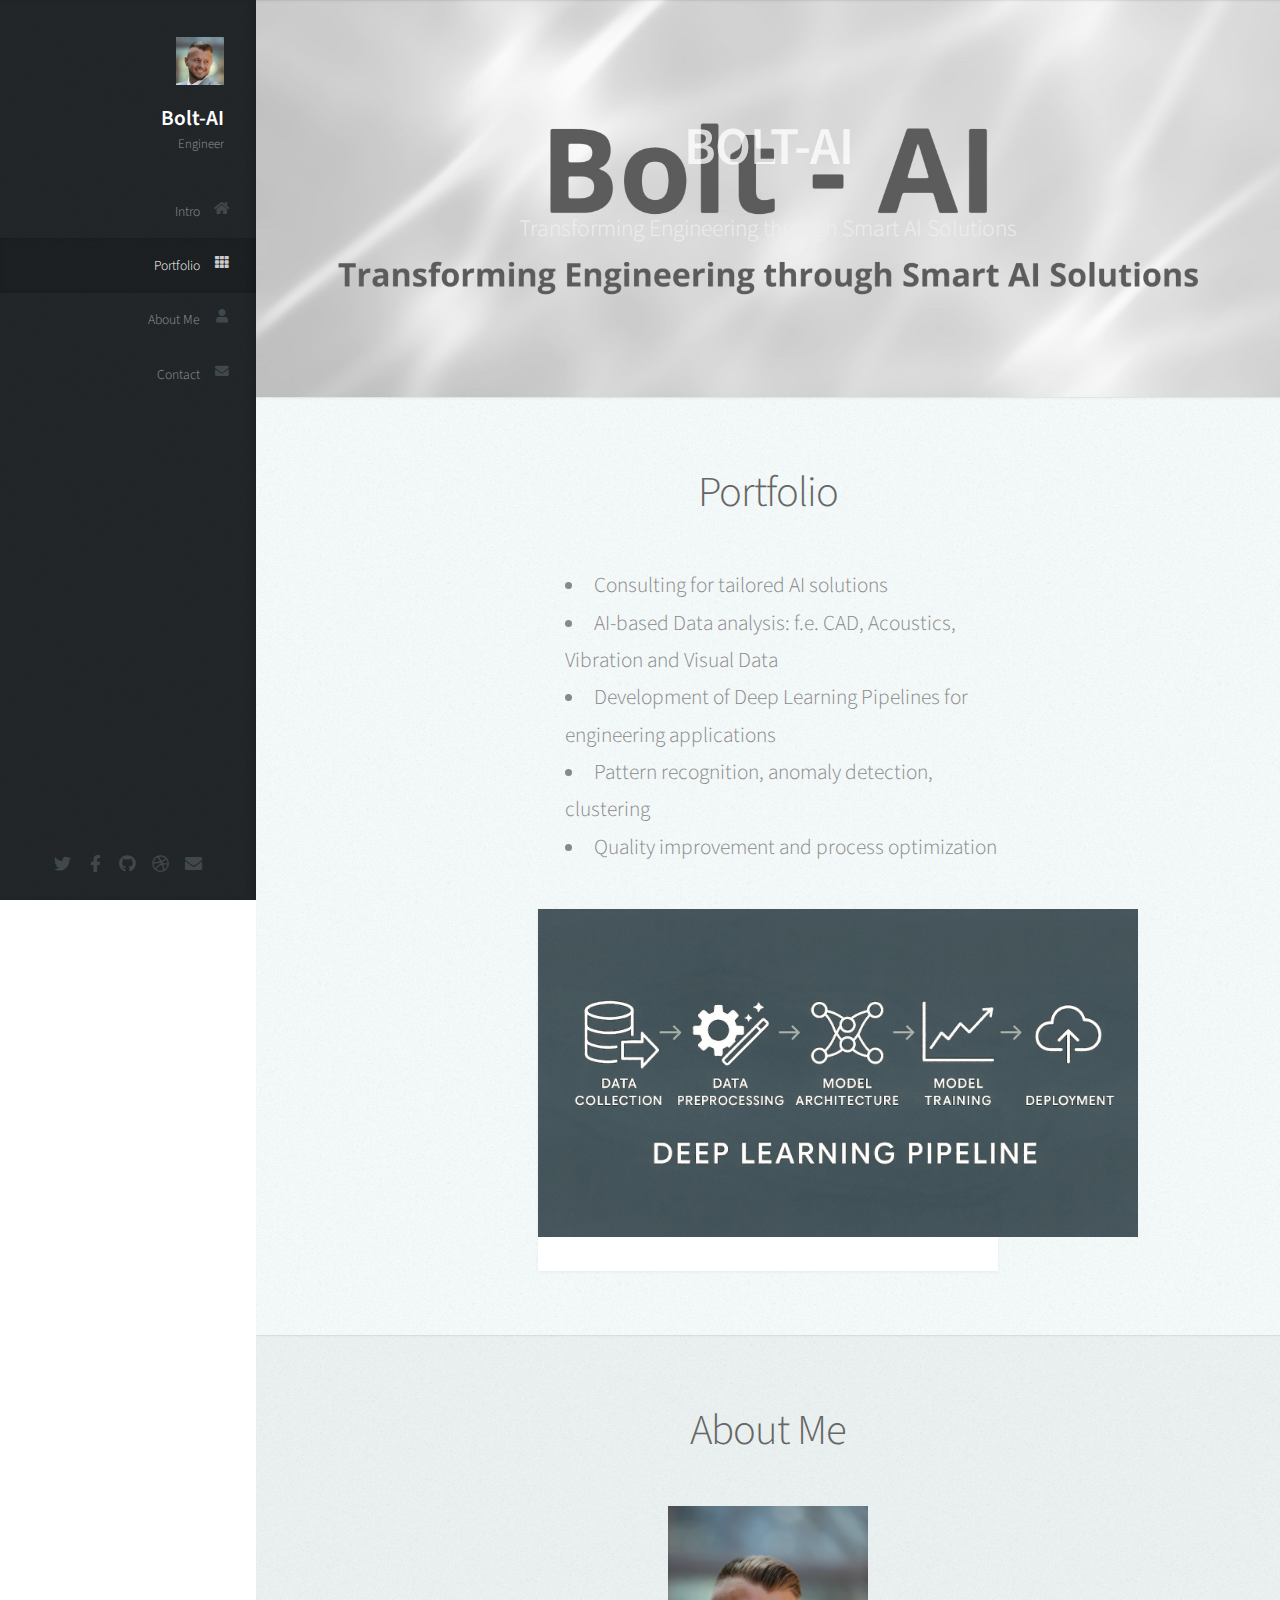
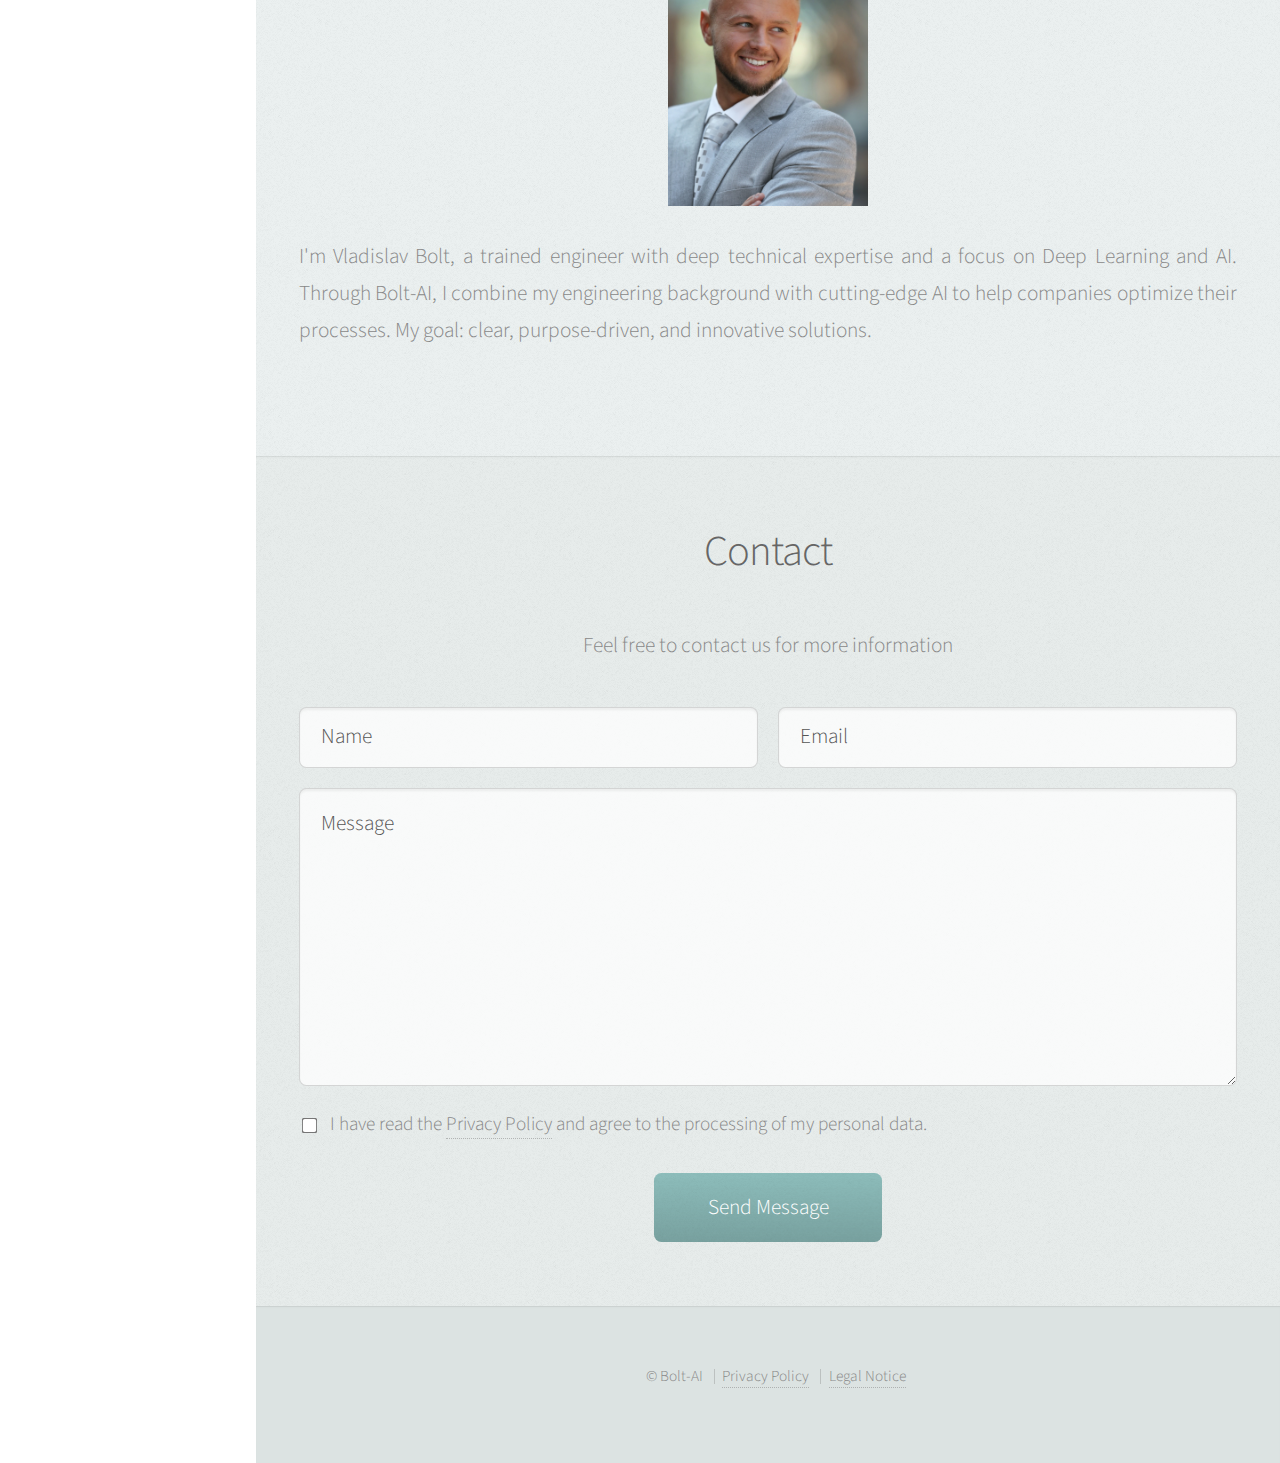
<file: index.html>
<!DOCTYPE HTML>
<!--
	Prologue by HTML5 UP
	html5up.net | @ajlkn
	Free for personal and commercial use under the CCA 3.0 license (html5up.net/license)
-->
<html>
	<head>
		<title>Bolt-AI</title>
		<meta charset="utf-8" />
		<meta name="viewport" content="width=device-width, initial-scale=1, user-scalable=no" />
		<link rel="stylesheet" href="assets/css/main.css" />
	</head>
	<body class="is-preload">

		<!-- Header -->
			<div id="header">

				<div class="top">

					<!-- Logo -->
						<div id="logo">
							<span class="image avatar48"><img src="images/pic088.jpg" alt="" /></span>
							<h1 id="title">Bolt-AI</h1>
							<p>Engineer </p>
						</div>

					<!-- Nav -->
						<nav id="nav">
							<ul>
								<li><a href="#top" id="top-link"><span class="icon solid fa-home">Intro</span></a></li>
								<li><a href="#portfolio" id="portfolio-link"><span class="icon solid fa-th">Portfolio</span></a></li>
								<li><a href="#about" id="about-link"><span class="icon solid fa-user">About Me</span></a></li>
								<li><a href="#contact" id="contact-link"><span class="icon solid fa-envelope">Contact</span></a></li>
							</ul>
						</nav>

				</div>

				<div class="bottom">

					<!-- Social Icons -->
						<ul class="icons">
							<li><a href="#" class="icon brands fa-twitter"><span class="label">Twitter</span></a></li>
							<li><a href="#" class="icon brands fa-facebook-f"><span class="label">Facebook</span></a></li>
							<li><a href="#" class="icon brands fa-github"><span class="label">Github</span></a></li>
							<li><a href="#" class="icon brands fa-dribbble"><span class="label">Dribbble</span></a></li>
							<li><a href="#" class="icon solid fa-envelope"><span class="label">Email</span></a></li>
						</ul>

				</div>

			</div>

		<!-- Main -->
			<div id="main">

				<!-- Intro -->
					<section id="top" class="one dark cover">
						<div class="container">

							<header>
								<h2 class="alt" style="font-size: 2.5em; font-weight: 600;">BOLT-AI</h2>
                                                                <p style="font-size: 1.1em; color: #eeeeee;">Transforming Engineering through Smart AI Solutions</p>
	
							</header>

						</div>
					</section>

				<!-- Portfolio -->
					<section id="portfolio" class="two">
						<div class="container">

							<header>
								<h2>Portfolio</h2>
							</header>

							<div class="row aln-center">
							  <div class="col-6 col-12-mobile">
							    <ul style="list-style-position: inside; padding-left: 1rem; text-align: left;">
							      <li>Consulting for tailored AI solutions</li>
							      <li>AI-based Data analysis: f.e. CAD, Acoustics, Vibration and Visual Data</li>
							      <li>Development of Deep Learning Pipelines for engineering applications</li>						
							      <li>Pattern recognition, anomaly detection, clustering </li>
							      <li>Quality improvement and process optimization</li>
							    </ul>
							  </div>
							</div>

							

							<div class="row" style="display: flex; justify-content: center;">
							  <div class="col-6 col-12-mobile">
							    <article class="item" style="text-align: center;">
							      <a href="#" class="image featured" style="display: block; margin: 0 auto; width: 600px;">
								<img src="images/pic02.jpg" alt="" style="width: 100%; height: auto;" />
							      </a>
							      <header>
								<h3></h3>
							      </header>
							    </article>
							  </div>
							</div>

						</div>
					</section>


				<!-- About Me -->
					<section id="about" class="three">
					  <style>
					    #about img {
					      margin-bottom: 1.5em;
					    }
					
					    #about p {
					      text-align: justify;
					      text-justify: inter-word;
					    }
					
					    @media screen and (max-width: 736px) {
					      #about p {
					        padding: 0 1em;
					        font-size: 1em;
					        line-height: 1.7;
					      }
					    }
					  </style>
					
					  <div class="container">
					
					    <header>
					      <h2>About Me</h2>
					    </header>
					
					    <a href="#" class="image featured" style="display: block; margin: 0 auto; width: 200px;">
					      <img src="images/pic08.jpg" alt="About Me" style="width: 100%; height: auto;" />
					    </a>
					
					    <p>
					      I'm Vladislav Bolt, a trained engineer with deep technical expertise and a focus on Deep Learning and AI.
					      Through Bolt-AI, I combine my engineering background with cutting-edge AI to help companies optimize their processes.
					      My goal: clear, purpose-driven, and innovative solutions.
					    </p>
					
					  </div>
					</section>


				<!-- Contact -->
					<section id="contact" class="four">
						<div class="container">

							<header>
								<h2>Contact</h2>
							</header>

							<p>Feel free to contact us for more information</p>

							<form method="post" action="#">
								<div class="row">
									<div class="col-6 col-12-mobile"><input type="text" name="name" placeholder="Name" /></div>
									<div class="col-6 col-12-mobile"><input type="text" name="email" placeholder="Email" /></div>
									<div class="col-12">
										<textarea name="message" placeholder="Message"></textarea>
									</div>
									
									<div class="col-12">
										<label style="font-size: 0.9em;">
											<input type="checkbox" name="privacy" required />
											I have read the <a href="privacy.html" target="_blank">Privacy Policy</a> and agree to the processing of my personal data.
										</label>
									</div>
									
									<div class="col-12">
										<input type="submit" value="Send Message" />
									</div>
								</div>
							</form>

						</div>
					</section>

			</div>

		<!-- Footer -->
			<div id="footer">

				<!-- Copyright -->
					<ul class="copyright" style="font-size: 0.9em;">
						<li>&copy; Bolt-AI</li>
					   	<li><a href="privacy.html">Privacy Policy</a></li>
					    	<li><a href="legal-notice.html">Legal Notice</a></li>
					</ul>

			</div>

		<!-- Scripts -->
			<script src="assets/js/jquery.min.js"></script>
			<script src="assets/js/jquery.scrolly.min.js"></script>
			<script src="assets/js/jquery.scrollex.min.js"></script>
			<script src="assets/js/browser.min.js"></script>
			<script src="assets/js/breakpoints.min.js"></script>
			<script src="assets/js/util.js"></script>
			<script src="assets/js/main.js"></script>

	</body>
</html>
</file>
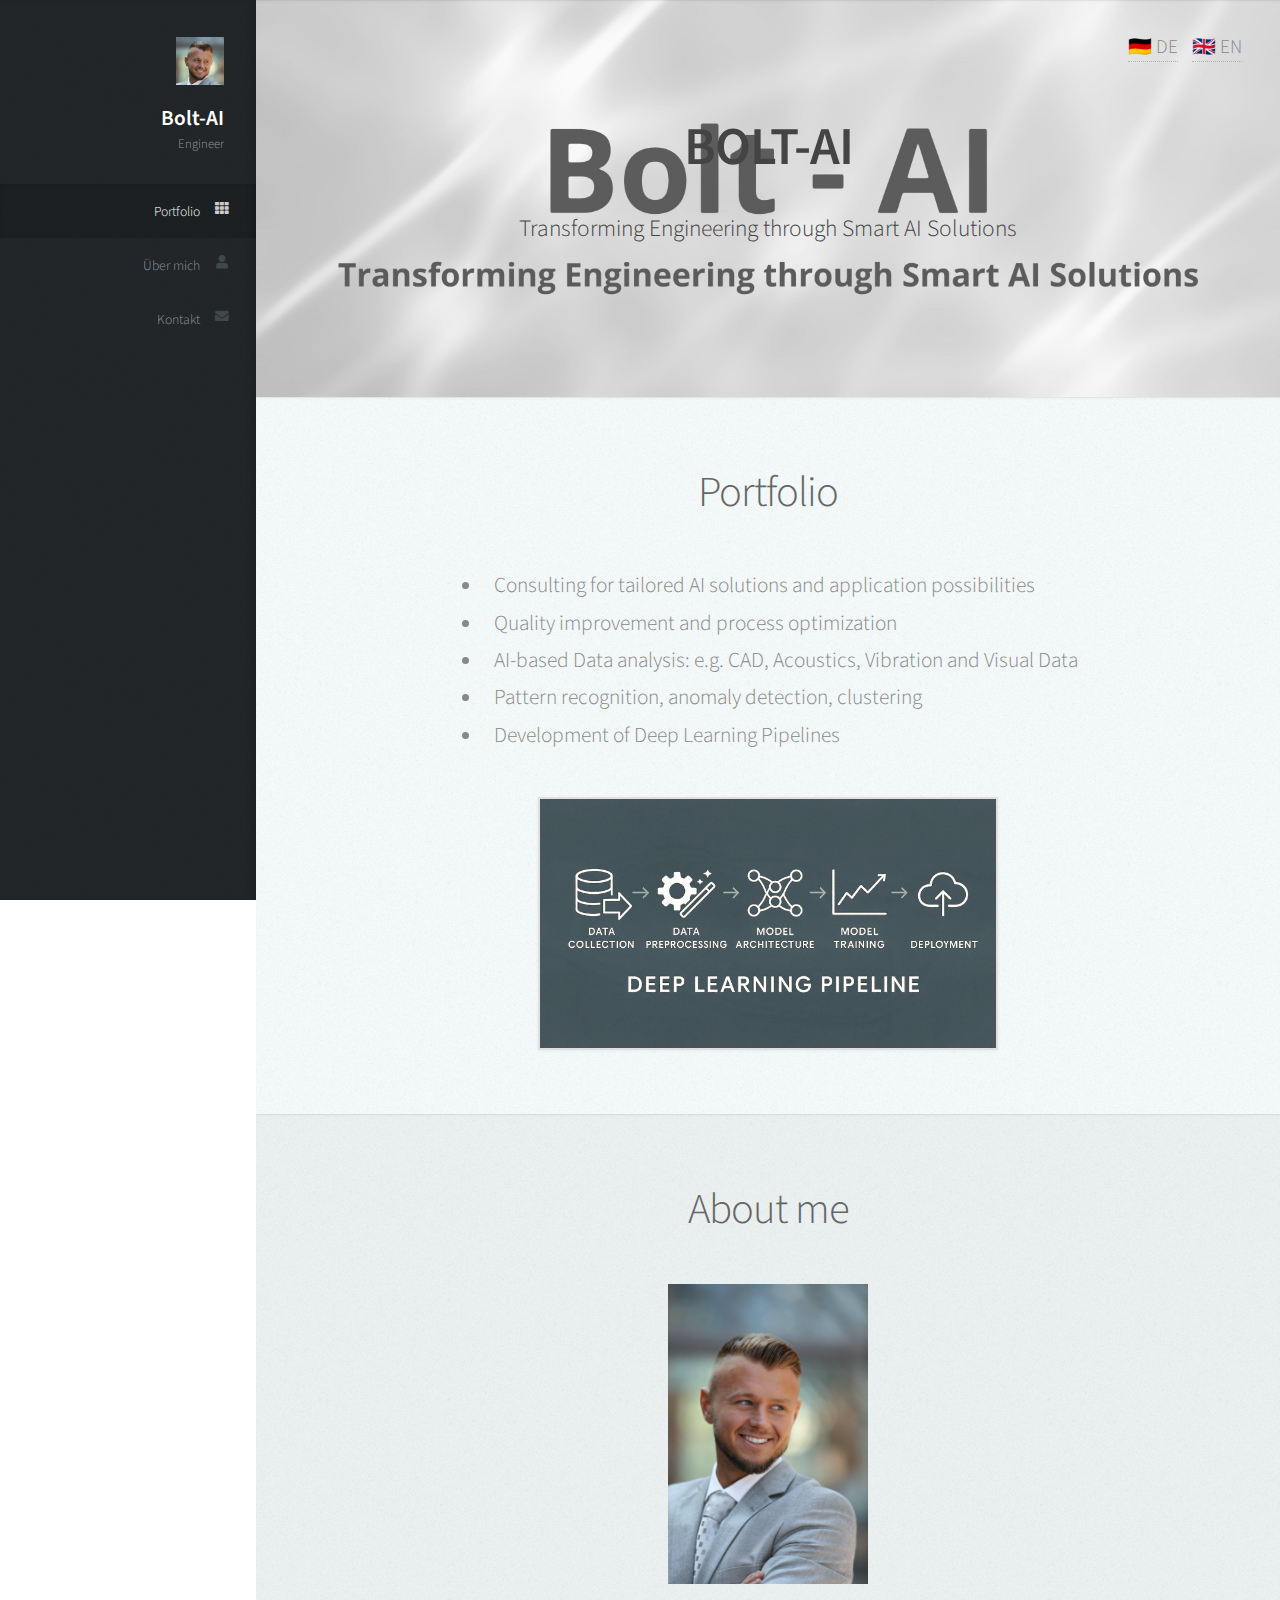
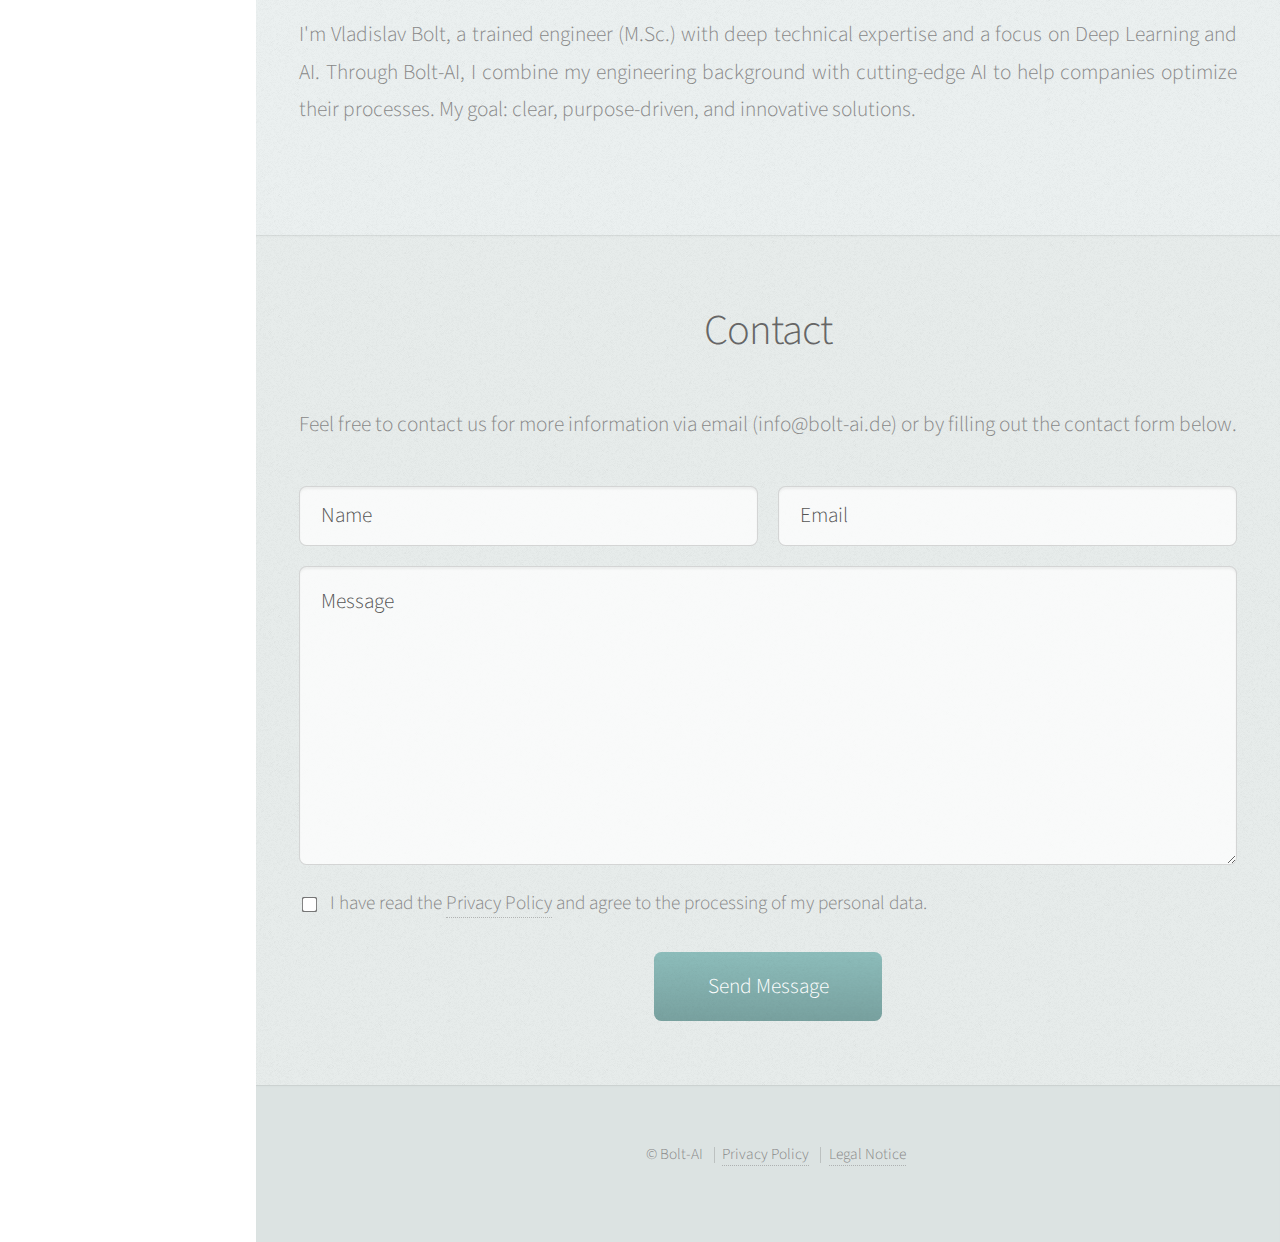
<file: index-en.html>
<!DOCTYPE HTML>

<html>
	<head>
		<title>Bolt-AI</title>
		<meta charset="utf-8" />
		<meta name="viewport" content="width=device-width, initial-scale=1, user-scalable=no" />
		<link rel="stylesheet" href="assets/css/main.css" />
	</head>
	<body class="is-preload">

			<div class="language-switch" style="position: absolute; top: 1.5em; right: 2em; z-index: 1000; font-size: 0.9em;">
			  <a href="index.html" style="margin-right: 0.5em;">🇩🇪 DE</a>
			  <a href="index-en.html">🇬🇧 EN</a>
			</div>
		<!-- Header -->
			<div id="header">

				<div class="top">

					<!-- Logo -->
						<div id="logo">
							<span class="image avatar48"><img src="images/pic088.jpg" alt="Portrait" /></span>
							<h1 id="title">Bolt-AI</h1>
							<p>Engineer </p>
						</div>

					<!-- Nav -->
					
						<nav id="nav">
							<ul>
								<!-- <li><a href="#top" id="top-link"><span class="icon solid fa-home">Intro</span></a></li>-->
								<li><a href="#portfolio" id="portfolio-link"><span class="icon solid fa-th">Portfolio</span></a></li>
								<li><a href="#about" id="about-link"><span class="icon solid fa-user">Über mich</span></a></li>
								<li><a href="#contact" id="contact-link"><span class="icon solid fa-envelope">Kontakt</span></a></li>
							</ul>
						</nav>

				</div>

				<!--<div class="bottom">
					<div class="language-switch" style="text-align: center; margin-top: 1em;">
						<a href="index.html">🇩🇪 DE</a> |
						<a href="index-en.html">🇬🇧 EN</a>
					</div> -->

					<!-- Social Icons -->
					<!-- 
						<ul class="icons">
							<li><a href="#" class="icon brands fa-twitter"><span class="label">Twitter</span></a></li>
							<li><a href="#" class="icon brands fa-facebook-f"><span class="label">Facebook</span></a></li>
							<li><a href="#" class="icon brands fa-github"><span class="label">Github</span></a></li>
							<li><a href="#" class="icon brands fa-dribbble"><span class="label">Dribbble</span></a></li>
							<li><a href="#" class="icon solid fa-envelope"><span class="label">Email</span></a></li>
						</ul>
					-->

				</div>

			</div>

		<!-- Main -->
			<div id="main">

				<!-- Intro -->
					<section id="top" class="one dark cover">
						<div class="container">

							<header>
								<h2 class="alt" style="font-size: 2.5em; font-weight: 600; color: #444444;">BOLT-AI</h2>
								<p style="font-size: 1.1em; color: #444444;">Transforming Engineering through Smart AI Solutions</p>
							</header>

						</div>
					</section>

				
				<!-- Portfolio -->
					<section id="portfolio" class="two">
						<div class="container">

							<header>
								<h2>Portfolio</h2>
							</header>
							
							<div style=" align-items: center">
								<div class="row aln-center">
								  <div class="col-12-mobile">
								    <ul style="list-style-position: outside; padding-left: 1.2em; text-align: left;">
									<li>Consulting for tailored AI solutions and application possibilities</li>
									<li>Quality improvement and process optimization</li>
									<li>AI-based Data analysis: e.g. CAD, Acoustics, Vibration and Visual Data</li>
									<li>Pattern recognition, anomaly detection, clustering</li>
									<li>Development of Deep Learning Pipelines</li>
								    </ul>
								  </div>
								</div>
							</div>	
							

							<div class="row" style="display: flex; justify-content: center;">
							  <div class="col-6 col-12-mobile">
							    <article class="item" style="text-align: center;">
								<a href="#" class="image featured custom-bordered-image" style="display: block; margin: 0 auto; max-width: 600px;">
								  <img src="images/pic02.jpg" alt="" style="width: 100%; height: auto;" />
								</a>
							    </article>
							  </div>
							</div>

						</div>
					</section>


				<!-- About Me -->
					<section id="about" class="three">
					  <style>
					    #about img {
					      margin-bottom: 1.5em;
					    }
					
					    #about p {
					      text-align: justify;
					      text-justify: inter-word;
					    }
					
					    @media screen and (max-width: 736px) {
					      #about p {
					        padding: 0 1em;
					        font-size: 1em;
					        line-height: 1.7;
					      }
					    }
					  </style>
					
					  <div class="container">
					
					    <header>
					      <h2>About me</h2>
					    </header>
					
					    <a href="#" class="image featured" style="display: block; margin: 0 auto; width: 200px;">
					      <img src="images/pic08.jpg" alt="About Me" style="width: 100%; height: auto;" />
					    </a>
					
					    <p>
						  I'm Vladislav Bolt, a trained engineer (M.Sc.) with deep technical expertise and a focus on Deep Learning and AI. Through Bolt-AI, I combine my engineering background with cutting-edge AI to help companies optimize their processes. My goal: clear, purpose-driven, and innovative solutions.
					    </p>
					
					  </div>
					</section>


				<!-- Contact -->
					<section id="contact" class="four">
						<div class="container">

							<header>
								<h2>Contact</h2>
							</header>

							<p>Feel free to contact us for more information via email (info@bolt-ai.de) or by filling out the contact form below.</p>

							<form method="post" action="https://formsubmit.co/info@bolt-ai.de">
								<div class="row">
									<div class="col-6 col-12-mobile"><input type="text" name="name" placeholder="Name" /></div>
									<div class="col-6 col-12-mobile"><input type="text" name="email" placeholder="Email" /></div>
									<div class="col-12">
										<textarea name="message" placeholder="Message"></textarea>
									</div>
									
									<div class="col-12">
										<label style="font-size: 0.9em;">
											<input type="checkbox" name="privacy" required />
											I have read the <a href="#" onclick="openModal('privacy-modal')">Privacy Policy</a> and agree to the processing of my personal data.

										</label>

									</div>
									
									<div class="col-12">
										<input type="submit" value="Send Message" />
									</div>
								</div>
							</form>

						</div>
					</section>

			</div>

		<!-- Footer -->
			<div id="footer">

				<!-- Copyright -->

					<ul class="copyright" style="font-size: 0.9em;">
					  <li>&copy; Bolt-AI</li>
					  <li><a href="#" onclick="openModal('privacy-modal')">Privacy Policy</a></li>
					  <li><a href="#" onclick="openModal('legal-modal')">Legal Notice</a></li>
					</ul>

			</div>

		<!-- Scripts -->
			<script src="assets/js/jquery.min.js"></script>
			<script src="assets/js/jquery.scrolly.min.js"></script>
			<script src="assets/js/jquery.scrollex.min.js"></script>
			<script src="assets/js/browser.min.js"></script>
			<script src="assets/js/breakpoints.min.js"></script>
			<script src="assets/js/util.js"></script>
			<script src="assets/js/main.js"></script>


		<!-- Privacy Modal -->

		<!-- Datenschutzerklärung (Privacy Policy Modal) -->
		<div id="privacy-modal" class="modal">
		  <div class="modal-content">
		    <span class="close" onclick="closeModal('privacy-modal')">&times;</span>
		    <h2>Privacy Policy</h2>
		    <p>
		      We take the protection of your personal data seriously. Personal data that you submit via this contact form (such as name, email address, and message) will be used solely for the purpose of handling your inquiry and will not be shared with third parties.
		    </p>
		    <p>
		      The data transmission is secured via SSL encryption. Your data will only be stored for as long as necessary to process your request.
		    </p>
		    <p>
		      Responsible in accordance with the GDPR (DSGVO):<br>
		      <strong>Bolt-AI</strong><br>
		      E-Mail: info@bolt-ai.de
		    </p>
		    <p>
		      You have the right at any time to access, delete, or correct your personal data.
		    </p>
		  </div>
		</div>
		
		<!-- Impressum (Legal Notice Modal) -->
		<div id="legal-modal" class="modal">
		  <div class="modal-content">
		    <span class="close" onclick="closeModal('legal-modal')">&times;</span>
		    <h2>Legal Notice</h2>
		    <p>
		      This website is operated by:<br><br>
		      <strong>Bolt-AI</strong><br>
		      info@bolt-ai.de
		    </p>
		    <p>
		      Responsible for content in accordance with § 55 para. 2 RStV<br>
		      Bolt-AI
		    </p>
		    <p>
		      All content on this website is provided for general information purposes only. No liability is assumed for the correctness, completeness, or accuracy of the information.
		    </p>
		    <p>
		      Copyright © Bolt-AI. All rights reserved.
		    </p>
		  </div>
		</div>

				

		<script>
		function openModal(id) {
		  document.getElementById(id).style.display = "block";
		}
		
		function closeModal(id) {
		  document.getElementById(id).style.display = "none";
		}
		
		window.onclick = function(event) {
		  ['privacy-modal', 'legal-modal'].forEach(id => {
		    const modal = document.getElementById(id);
		    if (event.target == modal) {
		      modal.style.display = "none";
		    }
		  });
		}
		</script>
		


	</body>

	
</html>
</file>
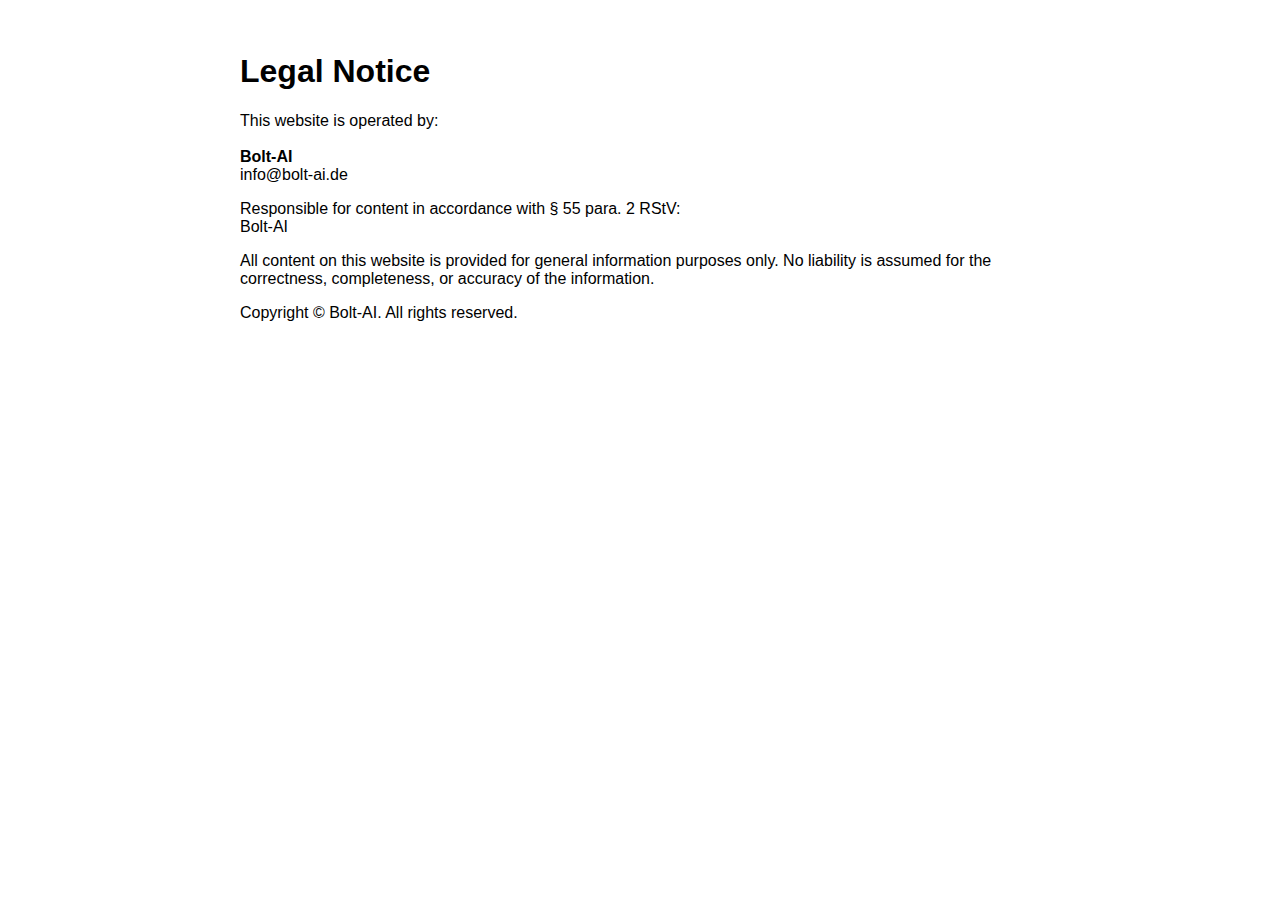
<file: legal-notice.html>
<!DOCTYPE html>
<html lang="en">
<head>
  <meta charset="UTF-8">
  <title>Legal Notice</title>
  <meta name="viewport" content="width=device-width, initial-scale=1.0">
</head>
<body style="font-family: sans-serif; max-width: 800px; margin: auto; padding: 2em;">
  <h1>Legal Notice</h1>

  <p>
    This website is operated by:
    <br><br>
    <strong>Bolt-AI</strong><br>
    info@bolt-ai.de
  </p>

  <p>
    Responsible for content in accordance with § 55 para. 2 RStV:<br>
    Bolt-AI
  </p>

  <p>
    All content on this website is provided for general information purposes only.  
    No liability is assumed for the correctness, completeness, or accuracy of the information.
  </p>

  <p>
    Copyright © Bolt-AI. All rights reserved.
  </p>
</body>
</html>
</file>
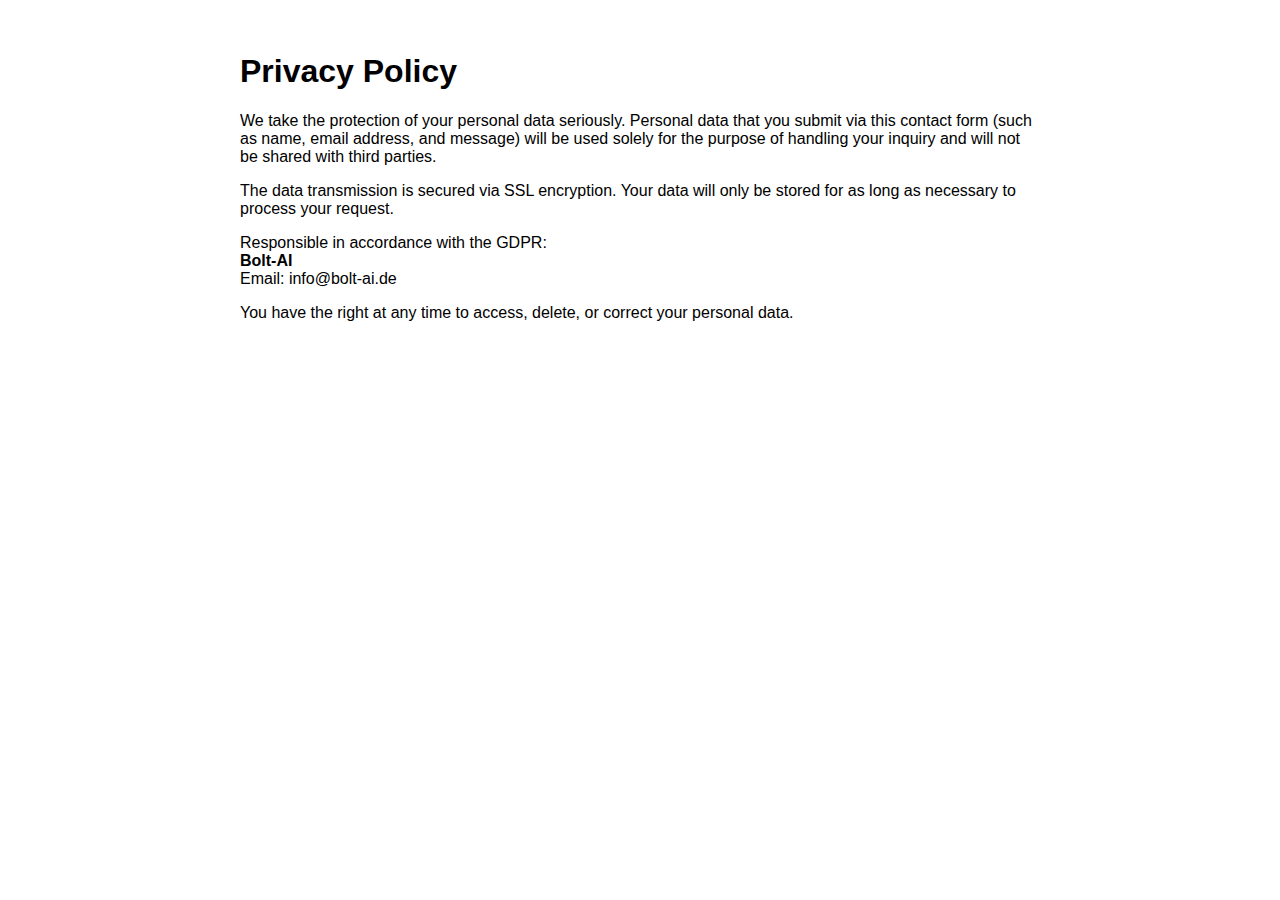
<file: privacy.html>
<!DOCTYPE html>
<html lang="en">
<head>
  <meta charset="UTF-8">
  <title>Privacy Policy</title>
  <meta name="viewport" content="width=device-width, initial-scale=1.0">
</head>
<body style="font-family: sans-serif; padding: 2em; max-width: 800px; margin: auto;">
  <h1>Privacy Policy</h1>
  <p>
    We take the protection of your personal data seriously. Personal data that you submit via this contact form (such as name, email address, and message) will be used solely for the purpose of handling your inquiry and will not be shared with third parties.
  </p>
  <p>
    The data transmission is secured via SSL encryption. Your data will only be stored for as long as necessary to process your request.
  </p>
  <p>
    Responsible in accordance with the GDPR:<br>
    <strong>Bolt-AI</strong><br>
    Email: info@bolt-ai.de
  </p>
  <p>
    You have the right at any time to access, delete, or correct your personal data.
  </p>
</body>
</html>
</file>
<file: assets/css/main.css>
@import url("fontawesome-all.min.css");
@import url("https://fonts.googleapis.com/css?family=Source+Sans+Pro:300,300italic,400,600");


html, body, div, span, applet, object,
iframe, h1, h2, h3, h4, h5, h6, p, blockquote,
pre, a, abbr, acronym, address, big, cite,
code, del, dfn, em, img, ins, kbd, q, s, samp,
small, strike, strong, sub, sup, tt, var, b,
u, i, center, dl, dt, dd, ol, ul, li, fieldset,
form, label, legend, table, caption, tbody,
tfoot, thead, tr, th, td, article, aside,
canvas, details, embed, figure, figcaption,
footer, header, hgroup, menu, nav, output, ruby,
section, summary, time, mark, audio, video {
	margin: 0;
	padding: 0;
	border: 0;
	font-size: 100%;
	font: inherit;
	vertical-align: baseline;}

article, aside, details, figcaption, figure,
footer, header, hgroup, menu, nav, section {
	display: block;}

body {
	line-height: 1;
}

ol, ul {
	list-style: none;
}

blockquote, q {
	quotes: none;
}

	blockquote:before, blockquote:after, q:before, q:after {
		content: '';
		content: none;
	}

table {
	border-collapse: collapse;
	border-spacing: 0;
}

body {
	-webkit-text-size-adjust: none;
}

mark {
	background-color: transparent;
	color: inherit;
}

input::-moz-focus-inner {
	border: 0;
	padding: 0;
}

input, select, textarea {
	-moz-appearance: none;
	-webkit-appearance: none;
	-ms-appearance: none;
	appearance: none;
}

/* Basic */

	html {
		box-sizing: border-box;
	}

	*, *:before, *:after {
		box-sizing: inherit;
	}

	body {
		background: #fff;
		font-family: 'Source Sans Pro', sans-serif;
		font-size: 19pt;
		font-weight: 300;
		line-height: 1.75em;
		color: #888;
	}

		body.is-preload *, body.is-preload *:before, body.is-preload *:after {
			-moz-animation: none !important;
			-webkit-animation: none !important;
			-ms-animation: none !important;
			animation: none !important;
			-moz-transition: none !important;
			-webkit-transition: none !important;
			-ms-transition: none !important;
			transition: none !important;
		}

	input, textarea, select {
		font-family: 'Source Sans Pro', sans-serif;
		font-size: 19pt;
		font-weight: 300;
		line-height: 1.75em;
		color: #888;
	}

	h1, h2, h3, h4, h5, h6 {
		font-weight: 300;
		color: #666;
		line-height: 1.5em;
	}

	h1 a, h2 a, h3 a, h4 a, h5 a, h6 a {
		color: inherit;
		text-decoration: none;
	}

		h1 a strong, h2 a strong, h3 a strong, h4 a strong, h5 a strong, h6 a strong {
			color: #333;
		}

	h2 {
		font-size: 2em;
		letter-spacing: -1px;
	}

		h2.alt {
			color: #888;
		}

			h2.alt strong {
				color: #666;
			}

	h3 {
		font-size: 1.5em;
	}

	header {
		margin: 0 0 2em 0;
	}

		header > p {
			margin: 1em 0 0 0;
		}

	footer {
		margin: 2em 0 0 0;
	}

	strong, b {
		font-weight: 300;
		color: #666;
	}

	em, i {
		font-style: italic;
	}

	a {
		text-decoration: none;
		color: inherit;
		border-bottom: dotted 1px rgba(128, 128, 128, 0.5);
		-moz-transition: color 0.35s ease-in-out, border-bottom-color 0.35s ease-in-out;
		-webkit-transition: color 0.35s ease-in-out, border-bottom-color 0.35s ease-in-out;
		-ms-transition: color 0.35s ease-in-out, border-bottom-color 0.35s ease-in-out;
		transition: color 0.35s ease-in-out, border-bottom-color 0.35s ease-in-out;
		outline: 0;
	}

		a:hover {
			color: #E27689;
			border-bottom-color: rgba(255, 255, 255, 0);
		}

	sub {
		position: relative;
		top: 0.5em;
		font-size: 0.8em;
	}

	sup {
		position: relative;
		top: -0.5em;
		font-size: 0.8em;
	}

	hr {
		border: 0;
		border-top: solid 1px #ddd;
	}

	blockquote {
		border-left: solid 0.5em #ddd;
		padding: 1em 0 1em 2em;
		font-style: italic;
	}

	p, ul, ol, dl, table {
		margin-bottom: 2em;
	}

	br.clear {
		clear: both;
	}

/* Container */

	.container {
		margin: 0 auto;
		max-width: 100%;
		width: 1400px;
	}

		@media screen and (min-width: 961px) and (max-width: 1880px) {

			.container {
				width: 1200px;
			}

		}

		@media screen and (min-width: 961px) and (max-width: 1620px) {

			.container {
				width: 960px;
			}

		}

		@media screen and (min-width: 961px) and (max-width: 1320px) {

			.container {
				width: 100%;
			}

		}

		@media screen and (max-width: 960px) {

			.container {
				width: 100%;
			}

		}

		@media screen and (max-width: 736px) {

			.container {
				width: 100%;
			}

		}

/* Row */

	.row {
		display: flex;
		flex-wrap: wrap;
		box-sizing: border-box;
		align-items: stretch;
	}

		.row > * {
			box-sizing: border-box;
		}

		.row.gtr-uniform > * > :last-child {
			margin-bottom: 0;
		}

		.row.aln-left {
			justify-content: flex-start;
		}

		.row.aln-center {
			justify-content: center;
		}

		.row.aln-right {
			justify-content: flex-end;
		}

		.row.aln-top {
			align-items: flex-start;
		}

		.row.aln-middle {
			align-items: center;
		}

		.row.aln-bottom {
			align-items: flex-end;
		}

		.row > .imp {
			order: -1;
		}

		.row > .col-1 {
			width: 8.33333%;
		}

		.row > .off-1 {
			margin-left: 8.33333%;
		}

		.row > .col-2 {
			width: 16.66667%;
		}

		.row > .off-2 {
			margin-left: 16.66667%;
		}

		.row > .col-3 {
			width: 25%;
		}

		.row > .off-3 {
			margin-left: 25%;
		}

		.row > .col-4 {
			width: 33.33333%;
		}

		.row > .off-4 {
			margin-left: 33.33333%;
		}

		.row > .col-5 {
			width: 41.66667%;
		}

		.row > .off-5 {
			margin-left: 41.66667%;
		}

		.row > .col-6 {
			width: 50%;
		}

		.row > .off-6 {
			margin-left: 50%;
		}

		.row > .col-7 {
			width: 58.33333%;
		}

		.row > .off-7 {
			margin-left: 58.33333%;
		}

		.row > .col-8 {
			width: 66.66667%;
		}

		.row > .off-8 {
			margin-left: 66.66667%;
		}

		.row > .col-9 {
			width: 75%;
		}

		.row > .off-9 {
			margin-left: 75%;
		}

		.row > .col-10 {
			width: 83.33333%;
		}

		.row > .off-10 {
			margin-left: 83.33333%;
		}

		.row > .col-11 {
			width: 91.66667%;
		}

		.row > .off-11 {
			margin-left: 91.66667%;
		}

		.row > .col-12 {
			width: 100%;
		}

		.row > .off-12 {
			margin-left: 100%;
		}

		.row.gtr-0 {
			margin-top: 0px;
			margin-left: 0px;
		}

			.row.gtr-0 > * {
				padding: 0px 0 0 0px;
			}

			.row.gtr-0.gtr-uniform {
				margin-top: 0px;
			}

				.row.gtr-0.gtr-uniform > * {
					padding-top: 0px;
				}

		.row.gtr-25 {
			margin-top: -10px;
			margin-left: -10px;
		}

			.row.gtr-25 > * {
				padding: 10px 0 0 10px;
			}

			.row.gtr-25.gtr-uniform {
				margin-top: -10px;
			}

				.row.gtr-25.gtr-uniform > * {
					padding-top: 10px;
				}

		.row.gtr-50 {
			margin-top: -20px;
			margin-left: -20px;
		}

			.row.gtr-50 > * {
				padding: 20px 0 0 20px;
			}

			.row.gtr-50.gtr-uniform {
				margin-top: -20px;
			}

				.row.gtr-50.gtr-uniform > * {
					padding-top: 20px;
				}

		.row {
			margin-top: -40px;
			margin-left: -40px;
		}

			.row > * {
				padding: 40px 0 0 40px;
			}

			.row.gtr-uniform {
				margin-top: -40px;
			}

				.row.gtr-uniform > * {
					padding-top: 40px;
				}

		.row.gtr-150 {
			margin-top: -60px;
			margin-left: -60px;
		}

			.row.gtr-150 > * {
				padding: 60px 0 0 60px;
			}

			.row.gtr-150.gtr-uniform {
				margin-top: -60px;
			}

				.row.gtr-150.gtr-uniform > * {
					padding-top: 60px;
				}

		.row.gtr-200 {
			margin-top: -80px;
			margin-left: -80px;
		}

			.row.gtr-200 > * {
				padding: 80px 0 0 80px;
			}

			.row.gtr-200.gtr-uniform {
				margin-top: -80px;
			}

				.row.gtr-200.gtr-uniform > * {
					padding-top: 80px;
				}

		@media screen and (min-width: 961px) and (max-width: 1880px) {

			.row {
				display: flex;
				flex-wrap: wrap;
				box-sizing: border-box;
				align-items: stretch;
			}

				.row > * {
					box-sizing: border-box;
				}

				.row.gtr-uniform > * > :last-child {
					margin-bottom: 0;
				}

				.row.aln-left {
					justify-content: flex-start;
				}

				.row.aln-center {
					justify-content: center;
				}

				.row.aln-right {
					justify-content: flex-end;
				}

				.row.aln-top {
					align-items: flex-start;
				}

				.row.aln-middle {
					align-items: center;
				}

				.row.aln-bottom {
					align-items: flex-end;
				}

				.row > .imp-wide {
					order: -1;
				}

				.row > .col-1-wide {
					width: 8.33333%;
				}

				.row > .off-1-wide {
					margin-left: 8.33333%;
				}

				.row > .col-2-wide {
					width: 16.66667%;
				}

				.row > .off-2-wide {
					margin-left: 16.66667%;
				}

				.row > .col-3-wide {
					width: 25%;
				}

				.row > .off-3-wide {
					margin-left: 25%;
				}

				.row > .col-4-wide {
					width: 33.33333%;
				}

				.row > .off-4-wide {
					margin-left: 33.33333%;
				}

				.row > .col-5-wide {
					width: 41.66667%;
				}

				.row > .off-5-wide {
					margin-left: 41.66667%;
				}

				.row > .col-6-wide {
					width: 50%;
				}

				.row > .off-6-wide {
					margin-left: 50%;
				}

				.row > .col-7-wide {
					width: 58.33333%;
				}

				.row > .off-7-wide {
					margin-left: 58.33333%;
				}

				.row > .col-8-wide {
					width: 66.66667%;
				}

				.row > .off-8-wide {
					margin-left: 66.66667%;
				}

				.row > .col-9-wide {
					width: 75%;
				}

				.row > .off-9-wide {
					margin-left: 75%;
				}

				.row > .col-10-wide {
					width: 83.33333%;
				}

				.row > .off-10-wide {
					margin-left: 83.33333%;
				}

				.row > .col-11-wide {
					width: 91.66667%;
				}

				.row > .off-11-wide {
					margin-left: 91.66667%;
				}

				.row > .col-12-wide {
					width: 100%;
				}

				.row > .off-12-wide {
					margin-left: 100%;
				}

				.row.gtr-0 {
					margin-top: 0px;
					margin-left: 0px;
				}

					.row.gtr-0 > * {
						padding: 0px 0 0 0px;
					}

					.row.gtr-0.gtr-uniform {
						margin-top: 0px;
					}

						.row.gtr-0.gtr-uniform > * {
							padding-top: 0px;
						}

				.row.gtr-25 {
					margin-top: -10px;
					margin-left: -10px;
				}

					.row.gtr-25 > * {
						padding: 10px 0 0 10px;
					}

					.row.gtr-25.gtr-uniform {
						margin-top: -10px;
					}

						.row.gtr-25.gtr-uniform > * {
							padding-top: 10px;
						}

				.row.gtr-50 {
					margin-top: -20px;
					margin-left: -20px;
				}

					.row.gtr-50 > * {
						padding: 20px 0 0 20px;
					}

					.row.gtr-50.gtr-uniform {
						margin-top: -20px;
					}

						.row.gtr-50.gtr-uniform > * {
							padding-top: 20px;
						}

				.row {
					margin-top: -40px;
					margin-left: -40px;
				}

					.row > * {
						padding: 40px 0 0 40px;
					}

					.row.gtr-uniform {
						margin-top: -40px;
					}

						.row.gtr-uniform > * {
							padding-top: 40px;
						}

				.row.gtr-150 {
					margin-top: -60px;
					margin-left: -60px;
				}

					.row.gtr-150 > * {
						padding: 60px 0 0 60px;
					}

					.row.gtr-150.gtr-uniform {
						margin-top: -60px;
					}

						.row.gtr-150.gtr-uniform > * {
							padding-top: 60px;
						}

				.row.gtr-200 {
					margin-top: -80px;
					margin-left: -80px;
				}

					.row.gtr-200 > * {
						padding: 80px 0 0 80px;
					}

					.row.gtr-200.gtr-uniform {
						margin-top: -80px;
					}

						.row.gtr-200.gtr-uniform > * {
							padding-top: 80px;
						}

		}

		@media screen and (min-width: 961px) and (max-width: 1620px) {

			.row {
				display: flex;
				flex-wrap: wrap;
				box-sizing: border-box;
				align-items: stretch;
			}

				.row > * {
					box-sizing: border-box;
				}

				.row.gtr-uniform > * > :last-child {
					margin-bottom: 0;
				}

				.row.aln-left {
					justify-content: flex-start;
				}

				.row.aln-center {
					justify-content: center;
				}

				.row.aln-right {
					justify-content: flex-end;
				}

				.row.aln-top {
					align-items: flex-start;
				}

				.row.aln-middle {
					align-items: center;
				}

				.row.aln-bottom {
					align-items: flex-end;
				}

				.row > .imp-normal {
					order: -1;
				}

				.row > .col-1-normal {
					width: 8.33333%;
				}

				.row > .off-1-normal {
					margin-left: 8.33333%;
				}

				.row > .col-2-normal {
					width: 16.66667%;
				}

				.row > .off-2-normal {
					margin-left: 16.66667%;
				}

				.row > .col-3-normal {
					width: 25%;
				}

				.row > .off-3-normal {
					margin-left: 25%;
				}

				.row > .col-4-normal {
					width: 33.33333%;
				}

				.row > .off-4-normal {
					margin-left: 33.33333%;
				}

				.row > .col-5-normal {
					width: 41.66667%;
				}

				.row > .off-5-normal {
					margin-left: 41.66667%;
				}

				.row > .col-6-normal {
					width: 50%;
				}

				.row > .off-6-normal {
					margin-left: 50%;
				}

				.row > .col-7-normal {
					width: 58.33333%;
				}

				.row > .off-7-normal {
					margin-left: 58.33333%;
				}

				.row > .col-8-normal {
					width: 66.66667%;
				}

				.row > .off-8-normal {
					margin-left: 66.66667%;
				}

				.row > .col-9-normal {
					width: 75%;
				}

				.row > .off-9-normal {
					margin-left: 75%;
				}

				.row > .col-10-normal {
					width: 83.33333%;
				}

				.row > .off-10-normal {
					margin-left: 83.33333%;
				}

				.row > .col-11-normal {
					width: 91.66667%;
				}

				.row > .off-11-normal {
					margin-left: 91.66667%;
				}

				.row > .col-12-normal {
					width: 100%;
				}

				.row > .off-12-normal {
					margin-left: 100%;
				}

				.row.gtr-0 {
					margin-top: 0px;
					margin-left: 0px;
				}

					.row.gtr-0 > * {
						padding: 0px 0 0 0px;
					}

					.row.gtr-0.gtr-uniform {
						margin-top: 0px;
					}

						.row.gtr-0.gtr-uniform > * {
							padding-top: 0px;
						}

				.row.gtr-25 {
					margin-top: -10px;
					margin-left: -10px;
				}

					.row.gtr-25 > * {
						padding: 10px 0 0 10px;
					}

					.row.gtr-25.gtr-uniform {
						margin-top: -10px;
					}

						.row.gtr-25.gtr-uniform > * {
							padding-top: 10px;
						}

				.row.gtr-50 {
					margin-top: -20px;
					margin-left: -20px;
				}

					.row.gtr-50 > * {
						padding: 20px 0 0 20px;
					}

					.row.gtr-50.gtr-uniform {
						margin-top: -20px;
					}

						.row.gtr-50.gtr-uniform > * {
							padding-top: 20px;
						}

				.row {
					margin-top: -40px;
					margin-left: -40px;
				}

					.row > * {
						padding: 40px 0 0 40px;
					}

					.row.gtr-uniform {
						margin-top: -40px;
					}

						.row.gtr-uniform > * {
							padding-top: 40px;
						}

				.row.gtr-150 {
					margin-top: -60px;
					margin-left: -60px;
				}

					.row.gtr-150 > * {
						padding: 60px 0 0 60px;
					}

					.row.gtr-150.gtr-uniform {
						margin-top: -60px;
					}

						.row.gtr-150.gtr-uniform > * {
							padding-top: 60px;
						}

				.row.gtr-200 {
					margin-top: -80px;
					margin-left: -80px;
				}

					.row.gtr-200 > * {
						padding: 80px 0 0 80px;
					}

					.row.gtr-200.gtr-uniform {
						margin-top: -80px;
					}

						.row.gtr-200.gtr-uniform > * {
							padding-top: 80px;
						}

		}

		@media screen and (min-width: 961px) and (max-width: 1320px) {

			.row {
				display: flex;
				flex-wrap: wrap;
				box-sizing: border-box;
				align-items: stretch;
			}

				.row > * {
					box-sizing: border-box;
				}

				.row.gtr-uniform > * > :last-child {
					margin-bottom: 0;
				}

				.row.aln-left {
					justify-content: flex-start;
				}

				.row.aln-center {
					justify-content: center;
				}

				.row.aln-right {
					justify-content: flex-end;
				}

				.row.aln-top {
					align-items: flex-start;
				}

				.row.aln-middle {
					align-items: center;
				}

				.row.aln-bottom {
					align-items: flex-end;
				}

				.row > .imp-narrow {
					order: -1;
				}

				.row > .col-1-narrow {
					width: 8.33333%;
				}

				.row > .off-1-narrow {
					margin-left: 8.33333%;
				}

				.row > .col-2-narrow {
					width: 16.66667%;
				}

				.row > .off-2-narrow {
					margin-left: 16.66667%;
				}

				.row > .col-3-narrow {
					width: 25%;
				}

				.row > .off-3-narrow {
					margin-left: 25%;
				}

				.row > .col-4-narrow {
					width: 33.33333%;
				}

				.row > .off-4-narrow {
					margin-left: 33.33333%;
				}

				.row > .col-5-narrow {
					width: 41.66667%;
				}

				.row > .off-5-narrow {
					margin-left: 41.66667%;
				}

				.row > .col-6-narrow {
					width: 50%;
				}

				.row > .off-6-narrow {
					margin-left: 50%;
				}

				.row > .col-7-narrow {
					width: 58.33333%;
				}

				.row > .off-7-narrow {
					margin-left: 58.33333%;
				}

				.row > .col-8-narrow {
					width: 66.66667%;
				}

				.row > .off-8-narrow {
					margin-left: 66.66667%;
				}

				.row > .col-9-narrow {
					width: 75%;
				}

				.row > .off-9-narrow {
					margin-left: 75%;
				}

				.row > .col-10-narrow {
					width: 83.33333%;
				}

				.row > .off-10-narrow {
					margin-left: 83.33333%;
				}

				.row > .col-11-narrow {
					width: 91.66667%;
				}

				.row > .off-11-narrow {
					margin-left: 91.66667%;
				}

				.row > .col-12-narrow {
					width: 100%;
				}

				.row > .off-12-narrow {
					margin-left: 100%;
				}

				.row.gtr-0 {
					margin-top: 0px;
					margin-left: 0px;
				}

					.row.gtr-0 > * {
						padding: 0px 0 0 0px;
					}

					.row.gtr-0.gtr-uniform {
						margin-top: 0px;
					}

						.row.gtr-0.gtr-uniform > * {
							padding-top: 0px;
						}

				.row.gtr-25 {
					margin-top: -5px;
					margin-left: -5px;
				}

					.row.gtr-25 > * {
						padding: 5px 0 0 5px;
					}

					.row.gtr-25.gtr-uniform {
						margin-top: -5px;
					}

						.row.gtr-25.gtr-uniform > * {
							padding-top: 5px;
						}

				.row.gtr-50 {
					margin-top: -10px;
					margin-left: -10px;
				}

					.row.gtr-50 > * {
						padding: 10px 0 0 10px;
					}

					.row.gtr-50.gtr-uniform {
						margin-top: -10px;
					}

						.row.gtr-50.gtr-uniform > * {
							padding-top: 10px;
						}

				.row {
					margin-top: -20px;
					margin-left: -20px;
				}

					.row > * {
						padding: 20px 0 0 20px;
					}

					.row.gtr-uniform {
						margin-top: -20px;
					}

						.row.gtr-uniform > * {
							padding-top: 20px;
						}

				.row.gtr-150 {
					margin-top: -30px;
					margin-left: -30px;
				}

					.row.gtr-150 > * {
						padding: 30px 0 0 30px;
					}

					.row.gtr-150.gtr-uniform {
						margin-top: -30px;
					}

						.row.gtr-150.gtr-uniform > * {
							padding-top: 30px;
						}

				.row.gtr-200 {
					margin-top: -40px;
					margin-left: -40px;
				}

					.row.gtr-200 > * {
						padding: 40px 0 0 40px;
					}

					.row.gtr-200.gtr-uniform {
						margin-top: -40px;
					}

						.row.gtr-200.gtr-uniform > * {
							padding-top: 40px;
						}

		}

		@media screen and (max-width: 960px) {

			.row {
				display: flex;
				flex-wrap: wrap;
				box-sizing: border-box;
				align-items: stretch;
			}

				.row > * {
					box-sizing: border-box;
				}

				.row.gtr-uniform > * > :last-child {
					margin-bottom: 0;
				}

				.row.aln-left {
					justify-content: flex-start;
				}

				.row.aln-center {
					justify-content: center;
				}

				.row.aln-right {
					justify-content: flex-end;
				}

				.row.aln-top {
					align-items: flex-start;
				}

				.row.aln-middle {
					align-items: center;
				}

				.row.aln-bottom {
					align-items: flex-end;
				}

				.row > .imp-narrower {
					order: -1;
				}

				.row > .col-1-narrower {
					width: 8.33333%;
				}

				.row > .off-1-narrower {
					margin-left: 8.33333%;
				}

				.row > .col-2-narrower {
					width: 16.66667%;
				}

				.row > .off-2-narrower {
					margin-left: 16.66667%;
				}

				.row > .col-3-narrower {
					width: 25%;
				}

				.row > .off-3-narrower {
					margin-left: 25%;
				}

				.row > .col-4-narrower {
					width: 33.33333%;
				}

				.row > .off-4-narrower {
					margin-left: 33.33333%;
				}

				.row > .col-5-narrower {
					width: 41.66667%;
				}

				.row > .off-5-narrower {
					margin-left: 41.66667%;
				}

				.row > .col-6-narrower {
					width: 50%;
				}

				.row > .off-6-narrower {
					margin-left: 50%;
				}

				.row > .col-7-narrower {
					width: 58.33333%;
				}

				.row > .off-7-narrower {
					margin-left: 58.33333%;
				}

				.row > .col-8-narrower {
					width: 66.66667%;
				}

				.row > .off-8-narrower {
					margin-left: 66.66667%;
				}

				.row > .col-9-narrower {
					width: 75%;
				}

				.row > .off-9-narrower {
					margin-left: 75%;
				}

				.row > .col-10-narrower {
					width: 83.33333%;
				}

				.row > .off-10-narrower {
					margin-left: 83.33333%;
				}

				.row > .col-11-narrower {
					width: 91.66667%;
				}

				.row > .off-11-narrower {
					margin-left: 91.66667%;
				}

				.row > .col-12-narrower {
					width: 100%;
				}

				.row > .off-12-narrower {
					margin-left: 100%;
				}

				.row.gtr-0 {
					margin-top: 0px;
					margin-left: 0px;
				}

					.row.gtr-0 > * {
						padding: 0px 0 0 0px;
					}

					.row.gtr-0.gtr-uniform {
						margin-top: 0px;
					}

						.row.gtr-0.gtr-uniform > * {
							padding-top: 0px;
						}

				.row.gtr-25 {
					margin-top: -5px;
					margin-left: -5px;
				}

					.row.gtr-25 > * {
						padding: 5px 0 0 5px;
					}

					.row.gtr-25.gtr-uniform {
						margin-top: -5px;
					}

						.row.gtr-25.gtr-uniform > * {
							padding-top: 5px;
						}

				.row.gtr-50 {
					margin-top: -10px;
					margin-left: -10px;
				}

					.row.gtr-50 > * {
						padding: 10px 0 0 10px;
					}

					.row.gtr-50.gtr-uniform {
						margin-top: -10px;
					}

						.row.gtr-50.gtr-uniform > * {
							padding-top: 10px;
						}

				.row {
					margin-top: -20px;
					margin-left: -20px;
				}

					.row > * {
						padding: 20px 0 0 20px;
					}

					.row.gtr-uniform {
						margin-top: -20px;
					}

						.row.gtr-uniform > * {
							padding-top: 20px;
						}

				.row.gtr-150 {
					margin-top: -30px;
					margin-left: -30px;
				}

					.row.gtr-150 > * {
						padding: 30px 0 0 30px;
					}

					.row.gtr-150.gtr-uniform {
						margin-top: -30px;
					}

						.row.gtr-150.gtr-uniform > * {
							padding-top: 30px;
						}

				.row.gtr-200 {
					margin-top: -40px;
					margin-left: -40px;
				}

					.row.gtr-200 > * {
						padding: 40px 0 0 40px;
					}

					.row.gtr-200.gtr-uniform {
						margin-top: -40px;
					}

						.row.gtr-200.gtr-uniform > * {
							padding-top: 40px;
						}

		}

		@media screen and (max-width: 736px) {

			.row {
				display: flex;
				flex-wrap: wrap;
				box-sizing: border-box;
				align-items: stretch;
			}

				.row > * {
					box-sizing: border-box;
				}

				.row.gtr-uniform > * > :last-child {
					margin-bottom: 0;
				}

				.row.aln-left {
					justify-content: flex-start;
				}

				.row.aln-center {
					justify-content: center;
				}

				.row.aln-right {
					justify-content: flex-end;
				}

				.row.aln-top {
					align-items: flex-start;
				}

				.row.aln-middle {
					align-items: center;
				}

				.row.aln-bottom {
					align-items: flex-end;
				}

				.row > .imp-mobile {
					order: -1;
				}

				.row > .col-1-mobile {
					width: 8.33333%;
				}

				.row > .off-1-mobile {
					margin-left: 8.33333%;
				}

				.row > .col-2-mobile {
					width: 16.66667%;
				}

				.row > .off-2-mobile {
					margin-left: 16.66667%;
				}

				.row > .col-3-mobile {
					width: 25%;
				}

				.row > .off-3-mobile {
					margin-left: 25%;
				}

				.row > .col-4-mobile {
					width: 33.33333%;
				}

				.row > .off-4-mobile {
					margin-left: 33.33333%;
				}

				.row > .col-5-mobile {
					width: 41.66667%;
				}

				.row > .off-5-mobile {
					margin-left: 41.66667%;
				}

				.row > .col-6-mobile {
					width: 50%;
				}

				.row > .off-6-mobile {
					margin-left: 50%;
				}

				.row > .col-7-mobile {
					width: 58.33333%;
				}

				.row > .off-7-mobile {
					margin-left: 58.33333%;
				}

				.row > .col-8-mobile {
					width: 66.66667%;
				}

				.row > .off-8-mobile {
					margin-left: 66.66667%;
				}

				.row > .col-9-mobile {
					width: 75%;
				}

				.row > .off-9-mobile {
					margin-left: 75%;
				}

				.row > .col-10-mobile {
					width: 83.33333%;
				}

				.row > .off-10-mobile {
					margin-left: 83.33333%;
				}

				.row > .col-11-mobile {
					width: 91.66667%;
				}

				.row > .off-11-mobile {
					margin-left: 91.66667%;
				}

				.row > .col-12-mobile {
					width: 100%;
				}

				.row > .off-12-mobile {
					margin-left: 100%;
				}

				.row.gtr-0 {
					margin-top: 0px;
					margin-left: 0px;
				}

					.row.gtr-0 > * {
						padding: 0px 0 0 0px;
					}

					.row.gtr-0.gtr-uniform {
						margin-top: 0px;
					}

						.row.gtr-0.gtr-uniform > * {
							padding-top: 0px;
						}

				.row.gtr-25 {
					margin-top: -5px;
					margin-left: -5px;
				}

					.row.gtr-25 > * {
						padding: 5px 0 0 5px;
					}

					.row.gtr-25.gtr-uniform {
						margin-top: -5px;
					}

						.row.gtr-25.gtr-uniform > * {
							padding-top: 5px;
						}

				.row.gtr-50 {
					margin-top: -10px;
					margin-left: -10px;
				}

					.row.gtr-50 > * {
						padding: 10px 0 0 10px;
					}

					.row.gtr-50.gtr-uniform {
						margin-top: -10px;
					}

						.row.gtr-50.gtr-uniform > * {
							padding-top: 10px;
						}

				.row {
					margin-top: -20px;
					margin-left: -20px;
				}

					.row > * {
						padding: 20px 0 0 20px;
					}

					.row.gtr-uniform {
						margin-top: -20px;
					}

						.row.gtr-uniform > * {
							padding-top: 20px;
						}

				.row.gtr-150 {
					margin-top: -30px;
					margin-left: -30px;
				}

					.row.gtr-150 > * {
						padding: 30px 0 0 30px;
					}

					.row.gtr-150.gtr-uniform {
						margin-top: -30px;
					}

						.row.gtr-150.gtr-uniform > * {
							padding-top: 30px;
						}

				.row.gtr-200 {
					margin-top: -40px;
					margin-left: -40px;
				}

					.row.gtr-200 > * {
						padding: 40px 0 0 40px;
					}

					.row.gtr-200.gtr-uniform {
						margin-top: -40px;
					}

						.row.gtr-200.gtr-uniform > * {
							padding-top: 40px;
						}

		}

/* Sections/Article */

	section, article {
		margin-bottom: 3em;
	}

		section > :last-child,
		section > .container, section:last-child, article > :last-child,
		article > .container, article:last-child {
			margin-bottom: 0;
		}

		.row > section, .row > article {
			margin-bottom: 0;
		}

/* Image */

	.image {
		display: inline-block;
		border: 0;
	}

		.image img {
			display: block;
			width: 100%;
		}

		.image.avatar48 {
			width: 48px;
			height: 48px;
			background: #f00;
		}

			.image.avatar48 img {
				width: 48px;
				height: 48px;
			}

		.image.fit {
			display: block;
			width: 100%;
		}

		.image.featured {
			display: block;
			width: 100%;
			margin: 0 0 2em 0;
		}

		.image.left {
			float: left;
			margin: 0 2em 2em 0;
		}

		.image.centered {
			display: block;
			margin: 0 0 2em 0;
		}

			.image.centered img {
				margin: 0 auto;
				width: auto;
			}

/* List */

	ul {
		list-style: disc;
		padding-left: 1em;
	}

		ul li {
			padding-left: 0.5em;
		}

	ol {
		list-style: decimal;
		padding-left: 1.25em;
	}

		ol li {
			padding-left: 0.25em;
		}

/* Icons */

	ul.icons {
		cursor: default;
		list-style: none;
		padding-left: 0;
	}

		ul.icons li {
			display: inline-block;
			padding-left: 0;
		}

		ul.icons a {
			display: inline-block;
			width: 2em;
			height: 2em;
			line-height: 2em;
			text-align: center;
			border: 0;
		}

/* Form */

	form label {
		display: block;
		text-align: left;
		margin-bottom: 0.5em;
	}

	form input[type="text"],
	form input[type="email"],
	form input[type="password"],
	form select,
	form textarea {
		position: relative;
		-webkit-appearance: none;
		display: block;
		border: 0;
		outline: 0;
		background: #fff;
		background: rgba(255, 255, 255, 0.75);
		width: 100%;
		border-radius: 0.35em;
		padding: 0.75em 1em 0.75em 1em;
		box-shadow: inset 0 0.1em 0.1em 0 rgba(0, 0, 0, 0.05);
		border: solid 1px rgba(0, 0, 0, 0.15);
		-moz-transition: all 0.35s ease-in-out;
		-webkit-transition: all 0.35s ease-in-out;
		-ms-transition: all 0.35s ease-in-out;
		transition: all 0.35s ease-in-out;
	}

		form input[type="text"]:focus,
		form input[type="email"]:focus,
		form input[type="password"]:focus,
		form select:focus,
		form textarea:focus {
			box-shadow: 0 0 2px 1px #8ebebc;
			background: #fff;
		}

	form input[type="text"],
	form input[type="email"],
	form input[type="password"],
	form select {
		line-height: 1.25em;
	}

	form textarea {
		min-height: 14em;
	}

	form ::-webkit-input-placeholder {
		color: #555 !important;
	}

	form :-moz-placeholder {
		color: #555 !important;
	}

	form ::-moz-placeholder {
		color: #555 !important;
	}

	form :-ms-input-placeholder {
		color: #555 !important;
	}

	form ::-moz-focus-inner {
		border: 0;
	}

/* Table */

	table {
		width: 100%;
		text-align: left;
	}

		table tbody tr:nth-child(2n+2) {
			background: #f4f4f4;
		}

		table td {
			padding: 0.5em 1em 0.5em 1em;
		}

		table th {
			text-align: left;
			padding: 0.5em 1em 0.5em 1em;
			color: #fff;
			background: #222729 url("images/overlay.png");
		}

		table thead {
			background: #444;
			color: #fff;
		}

		table tfoot {
			background: #eee;
		}

/* Button */

	input[type="button"],
	input[type="submit"],
	input[type="reset"],
	button,
	.button {
		position: relative;
		display: inline-block;
		border-radius: 0.35em;
		color: #fff !important;
		text-decoration: none;
		padding: 0.75em 2.5em 0.75em 2.5em;
		background-color: #8ebebc;
		border: 0;
		cursor: pointer;
		background-image: -moz-linear-gradient(top, rgba(0, 0, 0, 0), rgba(0, 0, 0, 0.15)), url("images/overlay.png");
		background-image: -webkit-linear-gradient(top, rgba(0, 0, 0, 0), rgba(0, 0, 0, 0.15)), url("images/overlay.png");
		background-image: -ms-linear-gradient(top, rgba(0, 0, 0, 0), rgba(0, 0, 0, 0.15)), url("images/overlay.png");
		background-image: linear-gradient(top, rgba(0, 0, 0, 0), rgba(0, 0, 0, 0.15)), url("images/overlay.png");
		-moz-transition: background-color 0.35s ease-in-out;
		-webkit-transition: background-color 0.35s ease-in-out;
		-ms-transition: background-color 0.35s ease-in-out;
		transition: background-color 0.35s ease-in-out;
	}

		input[type="button"]:hover,
		input[type="submit"]:hover,
		input[type="reset"]:hover,
		button:hover,
		.button:hover {
			background-color: #9ececc;
		}

		input[type="button"]:active,
		input[type="submit"]:active,
		input[type="reset"]:active,
		button:active,
		.button:active {
			background-color: #7eaeac;
		}

/* Item */

	.item {
		box-shadow: 0 0.05em 0.15em 0 rgba(0, 0, 0, 0.05);
		margin-bottom: 40px;
	}

		.item header {
			background: #fff;
			margin: 0;
			padding: 1em 0 1em 0;
			font-size: 0.8em;
		}

			.item header h3 {
				font-size: 1em;
			}

/* Icons */

	.icon {
		text-decoration: none;
		text-decoration: none;
	}

		.icon:before {
			-moz-osx-font-smoothing: grayscale;
			-webkit-font-smoothing: antialiased;
			display: inline-block;
			font-style: normal;
			font-variant: normal;
			text-rendering: auto;
			line-height: 1;
			text-transform: none !important;
			font-family: 'Font Awesome 5 Free';
			font-weight: 400;
		}

		.icon:before {
			line-height: inherit;
		}

		.icon > .label {
			display: none;
		}

		.icon.solid:before {
			font-weight: 900;
		}

		.icon.brands:before {
			font-family: 'Font Awesome 5 Brands';
		}

/* Header */

	#header {
		display: -moz-flex;
		display: -webkit-flex;
		display: -ms-flex;
		display: flex;
		-moz-flex-direction: column;
		-webkit-flex-direction: column;
		-ms-flex-direction: column;
		flex-direction: column;
		-moz-justify-content: space-between;
		-webkit-justify-content: space-between;
		-ms-justify-content: space-between;
		justify-content: space-between;
		background: #222629 url("images/overlay.png");
		box-shadow: inset -0.25em 0 0.25em 0 rgba(0, 0, 0, 0.1);
		color: #fff;
		height: 100%;
		left: 0;
		overflow-y: auto;
		position: fixed;
		text-align: right;
		top: 0;
		width: 375px;
	}

		#header .top {
			-moz-flex-grow: 1;
			-webkit-flex-grow: 1;
			-ms-flex-grow: 1;
			flex-grow: 1;
		}

		#header .bottom {
			-moz-flex-shrink: 0;
			-webkit-flex-shrink: 0;
			-ms-flex-shrink: 0;
			flex-shrink: 0;
			padding: 1.5em 0 0.75em 0;
		}

			#header .bottom > :last-child {
				margin-bottom: 0;
			}

		#header .icons {
			font-size: 0.8em;
			text-align: center;
		}

			#header .icons a {
				color: #41484c;
				-moz-transition: color 0.35s ease-in-out;
				-webkit-transition: color 0.35s ease-in-out;
				-ms-transition: color 0.35s ease-in-out;
				transition: color 0.35s ease-in-out;
			}

				#header .icons a:hover {
					color: #fff;
				}

	#logo {
		position: relative;
		margin: 1.75em 1.5em 1.5em 1.5em;
		min-height: 48px;
		cursor: default;
	}

		#logo h1 {
			position: relative;
			color: #fff;
			font-weight: 600;
			font-size: 1em;
			line-height: 1em;
		}

		#logo p {
			position: relative;
			display: block;
			font-size: 0.6em;
			color: rgba(255, 255, 255, 0.5);
			line-height: 1.25em;
			margin: 0.5em 0 0 0;
		}

		#logo .image {
			position: absolute;
			left: 0;
			top: 0;
		}

	#nav ul {
		list-style: none;
		padding-left: 0;
		margin-bottom: 0;
	}

		#nav ul li {
			padding-left: 0;
		}

			#nav ul li a {
				display: block;
				padding: 0.5em 1.5em 0.5em 1.5em;
				color: rgba(255, 255, 255, 0.5);
				text-decoration: none;
				outline: 0;
				border: 0;
				-moz-transition: none;
				-webkit-transition: none;
				-ms-transition: none;
				transition: none;
			}

				#nav ul li a span {
					position: relative;
					display: block;
					font-size: 0.8em;
				}

					#nav ul li a span:before {
						position: absolute;
						left: 0;
						color: #41484c;
						text-align: center;
						width: 1.25em;
						line-height: 1.75em;
					}

				#nav ul li a.active {
					background: rgba(0, 0, 0, 0.15);
					box-shadow: inset 0 0 0.25em 0 rgba(0, 0, 0, 0.125);
					color: #fff;
				}

					#nav ul li a.active span:before {
						color: #cccccc;
					}

/* Footer */

	#footer {
		margin-left: 375px;
		text-align: center;
		background-color: #dce3e2;
		padding: 3em 0 4em 0;
		box-shadow: inset 0 1px 0 0 rgba(0, 0, 0, 0.05), inset 0 0.1em 0.1em 0 rgba(0, 0, 0, 0.025);
		font-size: 0.8em;
	}

		#footer .copyright {
			cursor: default;
			margin: 0;
		}

			#footer .copyright li {
				display: inline-block;
				line-height: 1em;
				border-left: solid 1px rgba(128, 128, 128, 0.35);
				padding: 0 0 0 0.5em;
				margin: 0 0 0 0.5em;
			}

				#footer .copyright li:first-child {
					border-left: 0;
					padding-left: 0;
					margin-left: 0;
				}

/* Main */

	#main {
		margin-left: 375px;
	}

		#main > section {
			margin: 0;
			overflow: hidden;
			padding: 4em 0;
			box-shadow: inset 0 1px 0 0 rgba(0, 0, 0, 0.05), inset 0 0.1em 0.1em 0 rgba(0, 0, 0, 0.025);
			text-align: center;
			background-image: url("images/overlay.png");
		}

			#main > section.dark {
				color: #ddd;
				color: rgba(255, 255, 255, 0.75);
			}

				#main > section.dark h2, #main > section.dark h3, #main > section.dark h4, #main > section.dark h5, #main > section.dark h6 {
					color: inherit;
				}

				#main > section.dark strong {
					color: #fff;
					border-color: inherit;
				}

				#main > section.dark a {
					color: #fff;
					border-color: inherit;
				}

					#main > section.dark a:hover {
						border-bottom-color: rgba(255, 255, 255, 0);
					}

			#main > section.cover {
				padding: 10em 0;
				background-size: cover;
				background-position: center center;
			}

			#main > section.one {
				background-color: #81918E;
				background-image: url("../../images/banner.jpg");
			}

			#main > section.two {
				background-color: #f5fafa;
			}

			#main > section.three {
				background-color: #ecf1f1;
			}

			#main > section.four {
				background-color: #e8edec;
			}

/* Wide */

	@media screen and (min-width: 961px) and (max-width: 1880px) {

		/* Basic */

			body, input, textarea, select {
				font-size: 17pt;
			}

		/* Header */

			#header {
				width: 300px;
			}

		/* Footer */

			#footer {
				margin-left: 300px;
			}

		/* Main */

			#main {
				margin-left: 300px;
			}

	}

/* Normal */

	@media screen and (min-width: 961px) and (max-width: 1620px) {

		/* Main */

			#main > section {
				padding: 3em 0;
			}

			#main section.cover {
				padding: 5em 0;
			}

	}

/* Narrow */

	@media screen and (min-width: 961px) and (max-width: 1320px) {

		/* Basic */

			body, input, textarea, select {
				font-size: 16pt;
			}

			.container {
				padding: 0 2em 0 2em;
			}

		/* Icons */

			ul.icons li a {
				width: 1.75em;
			}

		/* Item */

			.item {
				margin-bottom: 20px;
			}

		/* Header */

			#header {
				width: 20%;
			}

			#logo .image {
				position: relative;
				margin: 0 0 0.5em 0;
			}

			#nav ul li a {
				font-size: 0.8em;
				padding-top: 0.5em;
				padding-bottom: 0.5em;
			}

				#nav ul li a span {
					padding-right: 2.25em;
				}

					#nav ul li a span:before {
						left: 100%;
						margin-left: -1.25em;
						line-height: 2.25em;
					}

		/* Footer */

			#footer {
				margin-left: 20%;
			}

		/* Main */

			#main {
				margin-left: 20%;
			}

	}

/* Narrower */

	#headerToggle {
		display: none;
	}

	@media screen and (max-width: 960px) {

		/* Basic */

			html, body {
				overflow-x: hidden;
			}

			body, input, textarea, select {
				font-size: 16pt;
			}

			header br {
				display: none;
			}

			.container {
				padding: 0 2em 0 2em;
			}

		/* Item */

			.item {
				margin-bottom: 15px;
			}

		/* Icons */

			ul.icons a {
				width: 1.75em;
				font-size: 1.25em;
			}

		/* Header */

			#header {
				-moz-backface-visibility: hidden;
				-webkit-backface-visibility: hidden;
				-ms-backface-visibility: hidden;
				backface-visibility: hidden;
				-moz-transform: translateX(-275px);
				-webkit-transform: translateX(-275px);
				-ms-transform: translateX(-275px);
				transform: translateX(-275px);
				-moz-transition: -moz-transform 0.5s ease;
				-webkit-transition: -webkit-transform 0.5s ease;
				-ms-transition: -ms-transform 0.5s ease;
				transition: transform 0.5s ease;
				-webkit-overflow-scrolling: touch;
				display: block;
				height: 100%;
				left: 0;
				overflow-y: auto;
				position: fixed;
				top: 0;
				width: 275px;
				z-index: 10002;
				width: 275px;
				background: #222729 url("images/overlay.png");
				box-shadow: inset -0.25em 0 0.25em 0 rgba(0, 0, 0, 0.125);
			}

				#header .top {
					position: relative;
				}

				#header .bottom {
					border-top: solid 1px rgba(255, 255, 255, 0.05);
					box-shadow: 0 -1px 0 0 rgba(0, 0, 0, 0.15);
					padding-top: 2em;
					margin-top: 2em;
					position: relative;
				}

			#logo {
				margin: 1.5em 1.25em 1.25em 1.25em;
			}

			#nav ul li a {
				padding: 0.5em 1.25em 0.5em 1.25em;
			}

			#headerToggle {
				-moz-backface-visibility: hidden;
				-webkit-backface-visibility: hidden;
				-ms-backface-visibility: hidden;
				backface-visibility: hidden;
				-moz-transition: -moz-transform 0.5s ease;
				-webkit-transition: -webkit-transform 0.5s ease;
				-ms-transition: -ms-transform 0.5s ease;
				transition: transform 0.5s ease;
				display: block;
				height: 2.25em;
				left: 0;
				position: fixed;
				top: 0;
				width: 3.25em;
				z-index: 10001;
			}

				#headerToggle .toggle {
					text-decoration: none;
					position: absolute;
					left: 0;
					top: 0;
					width: 100%;
					height: 100%;
					outline: 0;
					border: 0;
				}

					#headerToggle .toggle:before {
						-moz-osx-font-smoothing: grayscale;
						-webkit-font-smoothing: antialiased;
						display: inline-block;
						font-style: normal;
						font-variant: normal;
						text-rendering: auto;
						line-height: 1;
						text-transform: none !important;
						font-family: 'Font Awesome 5 Free';
						font-weight: 900;
					}

					#headerToggle .toggle:before {
						text-decoration: none;
						content: '\f0c9';
						color: #fff;
						font-size: 18px;
						background: rgba(128, 136, 144, 0.5);
						border-radius: 0.35em;
						text-align: center;
						position: absolute;
						left: 0.5em;
						top: 0.5em;
						display: block;
						width: 3.25em;
						height: 2.25em;
						line-height: 2.25em;
					}

			body.header-visible #main {
				-moz-transform: translateX(275px);
				-webkit-transform: translateX(275px);
				-ms-transform: translateX(275px);
				transform: translateX(275px);
			}

			body.header-visible #headerToggle {
				-moz-transform: translateX(275px);
				-webkit-transform: translateX(275px);
				-ms-transform: translateX(275px);
				transform: translateX(275px);
			}

			body.header-visible #header {
				-moz-transform: translateX(0);
				-webkit-transform: translateX(0);
				-ms-transform: translateX(0);
				transform: translateX(0);
			}

		/* Footer */

			#footer {
				margin-left: 0;
			}

		/* Main */

			#main {
				-moz-backface-visibility: hidden;
				-webkit-backface-visibility: hidden;
				-ms-backface-visibility: hidden;
				backface-visibility: hidden;
				-moz-transition: -moz-transform 0.5s ease;
				-webkit-transition: -webkit-transform 0.5s ease;
				-ms-transition: -ms-transform 0.5s ease;
				transition: transform 0.5s ease;
				padding-bottom: 1px;
				margin-left: 0;
			}

				#main > section {
					padding: 3em 0;
				}

				#main section.cover {
					padding: 4em 0;
				}

	}

/* Mobile */

	@media screen and (max-width: 736px) {

		/* Basic */

			body, input, textarea, select {
				font-size: 14pt;
			}

			h2 {
				font-size: 1.5em;
				letter-spacing: 0;
				font-weight: 300;
			}

			.container {
				padding: 0 15px 0 15px;
			}

		/* List */

			ul.icons a {
				width: 2em;
				font-size: 1.25em;
			}

		/* Main */

			#main > section {
				padding: 2em 0;
			}

			#main section.cover {
				padding: 4em 0em;
			}

				#main section.cover header {
					padding: 0 1em;
				}

		/* Footer */

			#footer .copyright li {
				display: block;
				line-height: 1.25em;
				border: 0;
				padding: 0;
				margin: 1em 0 0 0;
			}

				#footer .copyright li:first-child {
					margin-top: 0;
				}

	}

/* Fix for checkbox appearance */
input[type="checkbox"] {
  appearance: checkbox;
  -webkit-appearance: checkbox;
  -moz-appearance: checkbox;
  width: auto;
  height: auto;
  margin-right: 0.5em;
  vertical-align: middle;
  transform: scale(1.2); /* optional: macht die Box größer */
}

.custom-bordered-image img {
  border: 2px solid #e0e0e0; /* sehr hellgrauer Rahmen */
  transition: none;
}


/* ----- Modal Fenster für Privacy Policy & Legal Notice ----- */
.modal {
  display: none;
  position: fixed;
  z-index: 10000;
  left: 0;
  top: 0;
  width: 100%;
  height: 100%;
  overflow: auto;
  background-color: rgba(0,0,0,0.5);
}

.modal-content {
  background-color: #fff;
  margin: 10% auto;
  padding: 2em;
  border: 1px solid #888;
  max-width: 600px;
  border-radius: 10px;
  color: #333;
}

.close {
  color: #aaa;
  float: right;
  font-size: 28px;
  font-weight: bold;
  cursor: pointer;
}


/* ----- der kram für die aufzählungen ----- */
.section-centered-content {
  max-width: 900px;
  margin: 0 auto;
  padding: 0 2em;
  text-align: left;
}

.clean-list {
  list-style-type: disc;
  padding-left: 1.5em;
}

.clean-list li {
  margin-bottom: 1em;
  line-height: 1.6;
  text-align: left;
}
</file>
